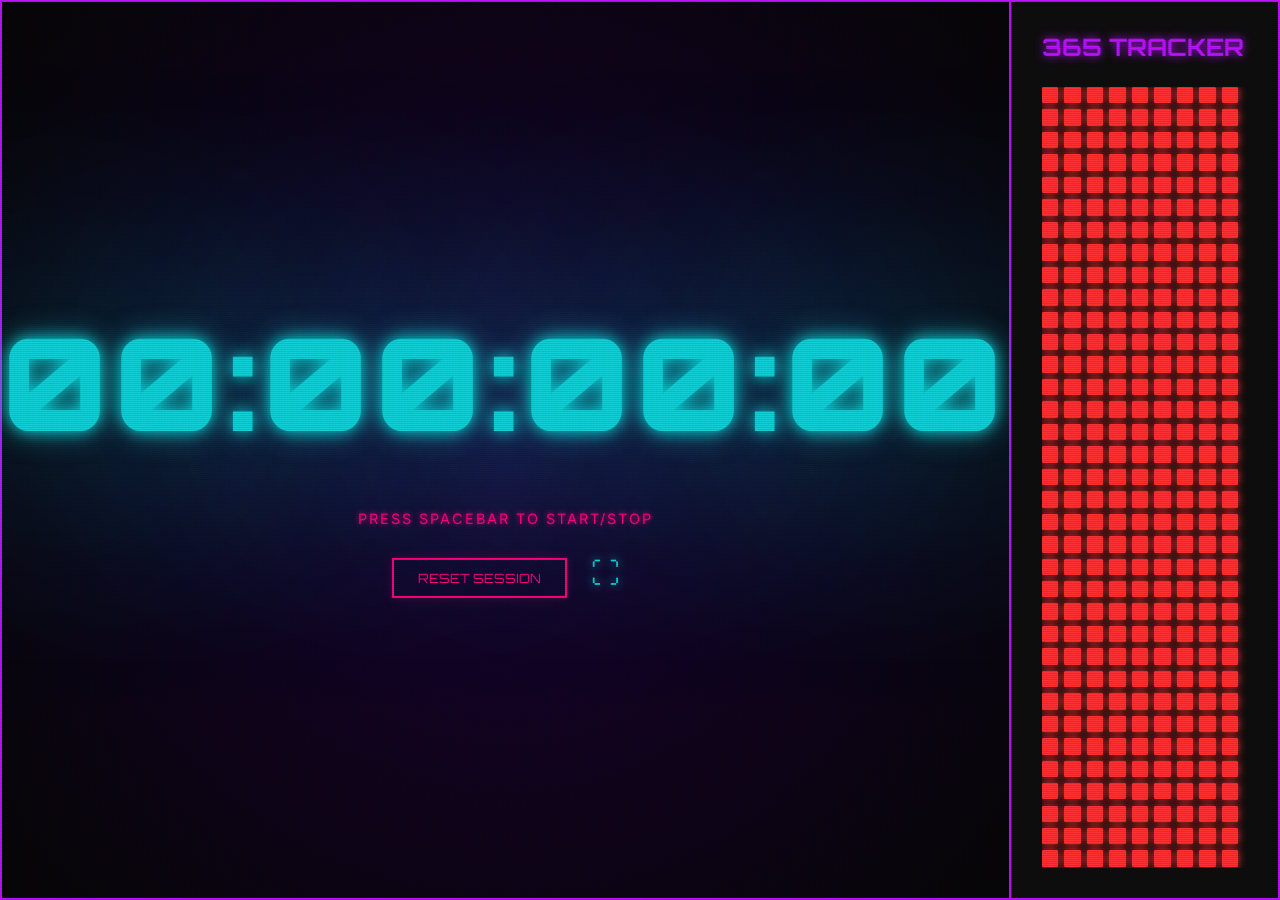
<file: docs/index.html>
<!DOCTYPE html>
<html lang="en">

<head>
    <meta charset="UTF-8">
    <meta name="viewport" content="width=device-width, initial-scale=1.0">
    <meta name="description" content="365 Stopwatch - A high-performance focus tracker with a 365-day consistency grid. Track your deep work with a dark neon retro aesthetic.">
    <meta name="keywords" content="stopwatch, focus tracker, deep work, productivity, consistency grid, neon retro, 365 days">
    <title>365 Stopwatch - High-Performance Focus Tracker</title>
    <link rel="preconnect" href="https://fonts.googleapis.com">
    <link rel="preconnect" href="https://fonts.gstatic.com" crossorigin>
    <link href="https://fonts.googleapis.com/css2?family=Orbitron:wght@400;700;900&family=Inter:wght@300;400;700&display=swap" rel="stylesheet">
    <link rel="stylesheet" href="css/style.css">
</head>

<body>
    <div class="scanlines"></div>
    <div id="app">

        <main class="container">
            <!-- Left Panel: Stopwatch -->
            <section class="stopwatch-section">
                <div class="timer-display" id="timer">00:00:00:00</div>
                <div class="controls">
                    <p class="instruction">Press Spacebar to Start/Stop</p>
                    <button id="reset-btn" class="secondary-btn">Reset Session</button>
                    <button id="fullscreen-btn" class="icon-btn" title="Fullscreen">⛶</button>
                </div>
            </section>

            <!-- Right Panel: 365 Tracker -->
            <section class="tracker-section">
                <div class="tracker-header">
                    <h2>365 Tracker</h2>
                    <div id="user-controls">
                        <!-- Injected by JS -->
                    </div>
                </div>
                <div class="grid-container" id="tracker-grid">
                    <!-- Grid items injected by JS -->
                </div>
            </section>
        </main>

    </div>
    <script type="module" src="js/main.js"></script>
</body>

</html>
</file>
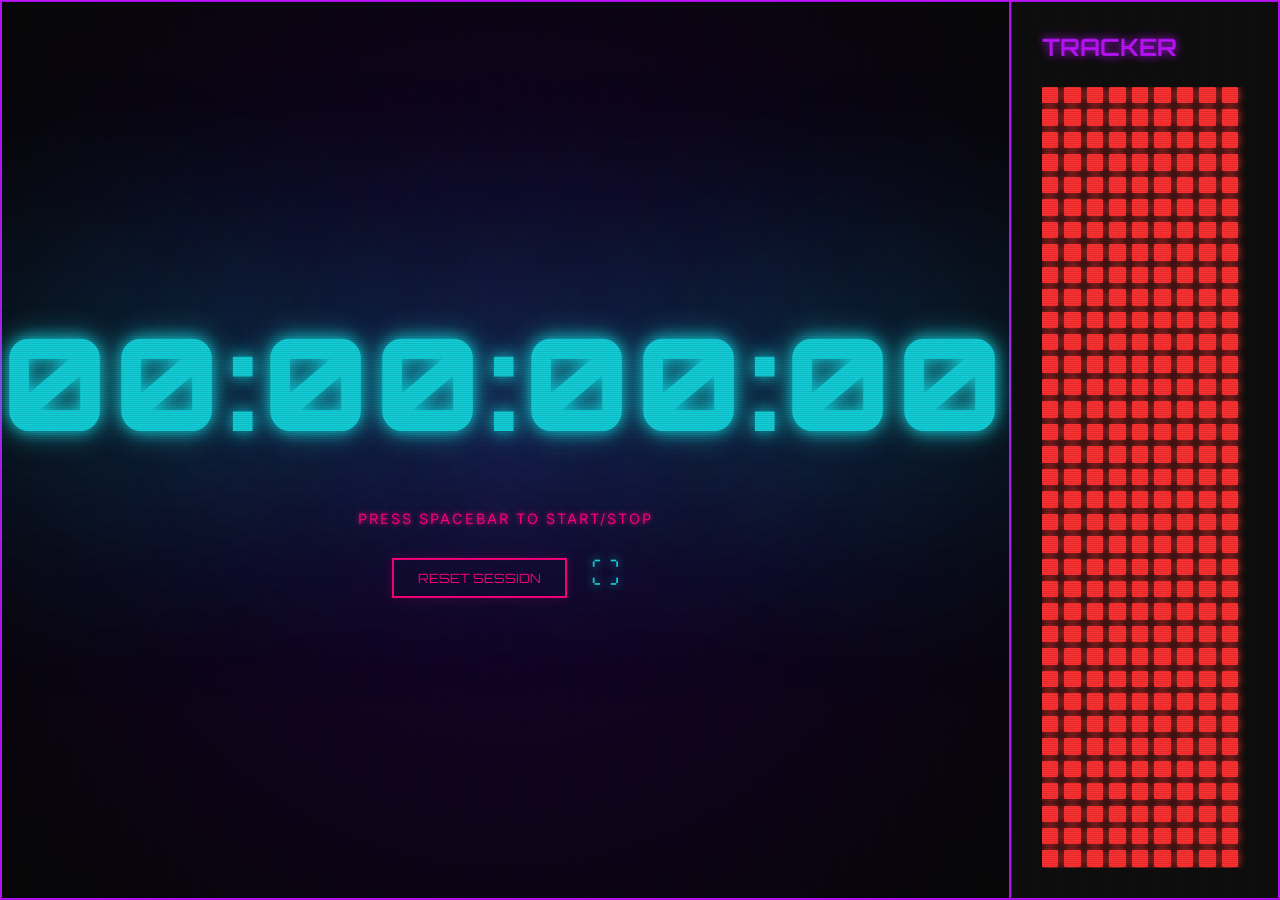
<file: frontend/index.html>
<!DOCTYPE html>
<html lang="en">

<head>
    <meta charset="UTF-8">
    <meta name="viewport" content="width=device-width, initial-scale=1.0">
    <title>Stopwatch & Focus Tracker</title>
    <link rel="preconnect" href="https://fonts.googleapis.com">
    <link rel="preconnect" href="https://fonts.gstatic.com" crossorigin>
    <link href="https://fonts.googleapis.com/css2?family=Orbitron:wght@400;700;900&family=Inter:wght@300;400;700&display=swap" rel="stylesheet">
    <link rel="stylesheet" href="css/style.css">
</head>

<body>
    <div class="scanlines"></div>
    <div id="app">

        <main class="container">
            <!-- Left Panel: Stopwatch -->
            <section class="stopwatch-section">
                <div class="timer-display" id="timer">00:00:00:00</div>
                <div class="controls">
                    <p class="instruction">Press Spacebar to Start/Stop</p>
                    <button id="reset-btn" class="secondary-btn">Reset Session</button>
                    <button id="fullscreen-btn" class="icon-btn" title="Fullscreen">⛶</button>
                </div>
            </section>

            <!-- Right Panel: 365 Tracker -->
            <section class="tracker-section">
                <div class="tracker-header">
                    <h2>Tracker</h2>
                    <div id="user-controls">
                        <!-- Injected by JS -->
                    </div>
                </div>
                <div class="grid-container" id="tracker-grid">
                    <!-- Grid items injected by JS -->
                </div>
            </section>
        </main>

    </div>
    <script type="module" src="js/main.js"></script>
</body>

</html>
</file>
<file: docs/css/style.css>
:root {
    --bg-color: #050505;
    --text-color: #ffffff;
    --neon-pink: #ff007f;
    --neon-cyan: #12d1db;
    --neon-purple: #bc13fe;
    --accent-green: #39ff14;
    --accent-red: #ff3131;
    --box-bg: #1a1a1a;
    --box-future: #0a0a0a;
    --panel-bg: #0d0d0d;
    --h-font: 'Inter', sans-serif;
    --retro-font: 'Orbitron', sans-serif;
}

* {
    box-sizing: border-box;
    margin: 0;
    padding: 0;
}

body {
    background-color: var(--bg-color);
    color: var(--text-color);
    font-family: var(--h-font);
    height: 100vh;
    overflow: hidden;
    position: relative;
    background-image: 
        linear-gradient(rgba(18, 16, 16, 0) 50%, rgba(0, 0, 0, 0.25) 50%),
        linear-gradient(90deg, rgba(255, 0, 0, 0.06), rgba(0, 255, 0, 0.02), rgba(0, 0, 255, 0.06));
    background-size: 100% 4px, 3px 100%;
}

/* CRT Scanline Effect */
.scanlines {
    position: fixed;
    top: 0;
    left: 0;
    width: 100%;
    height: 100%;
    background: linear-gradient(
        rgba(18, 16, 16, 0) 50%, 
        rgba(0, 0, 0, 0.1) 50%
    ), linear-gradient(
        90deg, 
        rgba(255, 0, 0, 0.03), 
        rgba(0, 255, 0, 0.01), 
        rgba(0, 0, 255, 0.03)
    );
    background-size: 100% 2px, 3px 100%;
    pointer-events: none;
    z-index: 1000;
}

#app {
    display: flex;
    flex-direction: column;
    height: 100%;
    border: 2px solid var(--neon-purple);
    box-shadow: inset 0 0 20px var(--neon-purple);
}

.container {
    display: flex;
    flex: 1;
    height: 100%;
}

/* Stopwatch Section */
.stopwatch-section {
    flex: 1;
    display: flex;
    flex-direction: column;
    justify-content: center;
    align-items: center;
    border-right: 2px solid var(--neon-purple);
    background: radial-gradient(circle at center, #1a0033 0%, #050505 100%);
}

.timer-display {
    font-family: var(--retro-font);
    font-weight: 900;
    font-size: 8rem;
    color: var(--neon-cyan);
    text-shadow: 
        0 0 5cap var(--neon-cyan),
        0 0 15px var(--neon-cyan),
        0 0 30px rgba(38, 209, 218, 0.59);
    user-select: none;
    letter-spacing: 5px;
    font-variant-numeric: tabular-nums;
    display: inline-block;
    min-width: 9ch;
    text-align: center;
}

.controls {
    margin-top: 3rem;
    text-align: center;
}

.instruction {
    margin-bottom: 30px;
    color: var(--neon-pink);
    text-transform: uppercase;
    letter-spacing: 2px;
    font-size: 0.9rem;
    text-shadow: 0 0 5px var(--neon-pink);
}

.secondary-btn {
    background: transparent;
    border: 2px solid var(--neon-pink);
    color: var(--neon-pink);
    padding: 10px 24px;
    cursor: pointer;
    font-family: var(--retro-font);
    font-size: 0.8rem;
    text-transform: uppercase;
    transition: all 0.3s cubic-bezier(0.175, 0.885, 0.32, 1.275);
    box-shadow: 0 0 10px rgba(255, 0, 127, 0.2);
}

.secondary-btn:hover {
    background: var(--neon-pink);
    color: #000;
    box-shadow: 0 0 20px var(--neon-pink);
    transform: scale(1.05);
}

.icon-btn {
    background: none;
    border: none;
    color: var(--neon-cyan);
    font-size: 1.8rem;
    cursor: pointer;
    margin-left: 20px;
    transition: all 0.3s;
    filter: drop-shadow(0 0 5px var(--neon-cyan));
}

.icon-btn:hover {
    color: #fff;
    transform: rotate(90deg);
}

/* Tracker Section */
.tracker-section {
    width: 450px;
    padding: 30px;
    background: var(--panel-bg);
    display: flex;
    flex-direction: column;
    border-left: 1px solid rgba(188, 19, 254, 0.3);
}

.tracker-header {
    display: flex;
    justify-content: space-between;
    align-items: center;
    margin-bottom: 25px;
}

.tracker-header h2 {
    font-family: var(--retro-font);
    font-size: 1.5rem;
    color: var(--neon-purple);
    text-shadow: 0 0 10px var(--neon-purple);
    text-transform: uppercase;
}

.grid-container {
    display: grid;
    grid-template-columns: repeat(auto-fill, minmax(16px, 1fr));
    gap: 6px;
    overflow-y: auto;
    padding-right: 10px;
}

.grid-container::-webkit-scrollbar {
    width: 6px;
}

.grid-container::-webkit-scrollbar-track {
    background: #000;
}

.grid-container::-webkit-scrollbar-thumb {
    background: var(--neon-purple);
    box-shadow: 0 0 10px var(--neon-purple);
}

.day-box {
    width: 100%;
    aspect-ratio: 1;
    background-color: var(--box-bg);
    border: 1px solid #222;
    border-radius: 1px;
    position: relative;
    transition: all 0.2s;
}

.day-box:hover {
    transform: scale(1.3);
    z-index: 10;
    border-color: #fff;
}

.day-box.status-green {
    background-color: var(--accent-green) !important;
    box-shadow: 0 0 8px var(--accent-green);
    border-color: var(--accent-green);
}

.day-box.status-red {
    background-color: var(--accent-red) !important;
    box-shadow: 0 0 8px var(--accent-red);
    border-color: var(--accent-red);
}

.day-box.current {
    border: 2px solid var(--neon-cyan) !important;
    box-shadow: 0 0 10px var(--neon-cyan);
    animation: pulse-cyan 2s infinite;
}

@keyframes pulse-cyan {
    0% { box-shadow: 0 0 5px var(--neon-cyan); }
    50% { box-shadow: 0 0 15px var(--neon-cyan); }
    100% { box-shadow: 0 0 5px var(--neon-cyan); }
}

/* Global Tooltip (JS Controlled) */
.global-tooltip {
    position: absolute;
    background: rgba(13, 13, 13, 0.95);
    color: var(--neon-cyan);
    padding: 8px 12px;
    border: 1px solid var(--neon-cyan);
    font-size: 0.8rem;
    font-family: var(--retro-font);
    white-space: pre;
    z-index: 9999;
    box-shadow: 0 0 15px rgba(0, 243, 255, 0.3);
    pointer-events: none;
    transform: translate(-50%, -100%);
    margin-top: -12px;
}

.global-tooltip.hidden {
    display: none;
}

/* Fullscreen override */
.fullscreen .stopwatch-section {
    position: fixed;
    top: 0;
    left: 0;
    width: 100%;
    height: 100%;
    background: radial-gradient(circle at center, #1a0033 0%, #050505 100%);
    z-index: 500;
    border: none;
}

.fullscreen .tracker-section {
    display: none;
}

/* Responsive */
@media (max-width: 768px) {
    .container {
        flex-direction: column;
    }

    .tracker-section {
        width: 100%;
        height: 40%;
        border-left: none;
        border-top: 2px solid var(--neon-purple);
    }

    .timer-display {
        font-size: 4rem;
    }
}
</file>
<file: frontend/css/style.css>
:root {
    --bg-color: #050505;
    --text-color: #ffffff;
    --neon-pink: #ff007f;
    --neon-cyan: #12d1db;
    --neon-purple: #bc13fe;
    --accent-green: #39ff14;
    --accent-red: #ff3131;
    --box-bg: #1a1a1a;
    --box-future: #0a0a0a;
    --panel-bg: #0d0d0d;
    --h-font: 'Inter', sans-serif;
    --retro-font: 'Orbitron', sans-serif;
}

* {
    box-sizing: border-box;
    margin: 0;
    padding: 0;
}

body {
    background-color: var(--bg-color);
    color: var(--text-color);
    font-family: var(--h-font);
    height: 100vh;
    overflow: hidden;
    position: relative;
    background-image: 
        linear-gradient(rgba(18, 16, 16, 0) 50%, rgba(0, 0, 0, 0.25) 50%),
        linear-gradient(90deg, rgba(255, 0, 0, 0.06), rgba(0, 255, 0, 0.02), rgba(0, 0, 255, 0.06));
    background-size: 100% 4px, 3px 100%;
}

/* CRT Scanline Effect */
.scanlines {
    position: fixed;
    top: 0;
    left: 0;
    width: 100%;
    height: 100%;
    background: linear-gradient(
        rgba(18, 16, 16, 0) 50%, 
        rgba(0, 0, 0, 0.1) 50%
    ), linear-gradient(
        90deg, 
        rgba(255, 0, 0, 0.03), 
        rgba(0, 255, 0, 0.01), 
        rgba(0, 0, 255, 0.03)
    );
    background-size: 100% 2px, 3px 100%;
    pointer-events: none;
    z-index: 1000;
}

#app {
    display: flex;
    flex-direction: column;
    height: 100%;
    border: 2px solid var(--neon-purple);
    box-shadow: inset 0 0 20px var(--neon-purple);
}

.container {
    display: flex;
    flex: 1;
    height: 100%;
}

/* Stopwatch Section */
.stopwatch-section {
    flex: 1;
    display: flex;
    flex-direction: column;
    justify-content: center;
    align-items: center;
    border-right: 2px solid var(--neon-purple);
    background: radial-gradient(circle at center, #1a0033 0%, #050505 100%);
}

.timer-display {
    font-family: var(--retro-font);
    font-weight: 900;
    font-size: 8rem;
    color: var(--neon-cyan);
    text-shadow: 
        0 0 5cap var(--neon-cyan),
        0 0 15px var(--neon-cyan),
        0 0 30px rgba(38, 209, 218, 0.59);
    user-select: none;
    letter-spacing: 5px;
    font-variant-numeric: tabular-nums;
    display: inline-block;
    min-width: 9ch;
    text-align: center;
}

.controls {
    margin-top: 3rem;
    text-align: center;
}

.instruction {
    margin-bottom: 30px;
    color: var(--neon-pink);
    text-transform: uppercase;
    letter-spacing: 2px;
    font-size: 0.9rem;
    text-shadow: 0 0 5px var(--neon-pink);
}

.secondary-btn {
    background: transparent;
    border: 2px solid var(--neon-pink);
    color: var(--neon-pink);
    padding: 10px 24px;
    cursor: pointer;
    font-family: var(--retro-font);
    font-size: 0.8rem;
    text-transform: uppercase;
    transition: all 0.3s cubic-bezier(0.175, 0.885, 0.32, 1.275);
    box-shadow: 0 0 10px rgba(255, 0, 127, 0.2);
}

.secondary-btn:hover {
    background: var(--neon-pink);
    color: #000;
    box-shadow: 0 0 20px var(--neon-pink);
    transform: scale(1.05);
}

.icon-btn {
    background: none;
    border: none;
    color: var(--neon-cyan);
    font-size: 1.8rem;
    cursor: pointer;
    margin-left: 20px;
    transition: all 0.3s;
    filter: drop-shadow(0 0 5px var(--neon-cyan));
}

.icon-btn:hover {
    color: #fff;
    transform: rotate(90deg);
}

/* Tracker Section */
.tracker-section {
    width: 450px;
    padding: 30px;
    background: var(--panel-bg);
    display: flex;
    flex-direction: column;
    border-left: 1px solid rgba(188, 19, 254, 0.3);
}

.tracker-header {
    display: flex;
    justify-content: space-between;
    align-items: center;
    margin-bottom: 25px;
}

.tracker-header h2 {
    font-family: var(--retro-font);
    font-size: 1.5rem;
    color: var(--neon-purple);
    text-shadow: 0 0 10px var(--neon-purple);
    text-transform: uppercase;
}

.grid-container {
    display: grid;
    grid-template-columns: repeat(auto-fill, minmax(16px, 1fr));
    gap: 6px;
    overflow-y: auto;
    padding-right: 10px;
}

.grid-container::-webkit-scrollbar {
    width: 6px;
}

.grid-container::-webkit-scrollbar-track {
    background: #000;
}

.grid-container::-webkit-scrollbar-thumb {
    background: var(--neon-purple);
    box-shadow: 0 0 10px var(--neon-purple);
}

.day-box {
    width: 100%;
    aspect-ratio: 1;
    background-color: var(--box-bg);
    border: 1px solid #222;
    border-radius: 1px;
    position: relative;
    transition: all 0.2s;
}

.day-box:hover {
    transform: scale(1.3);
    z-index: 10;
    border-color: #fff;
}

.day-box.status-green {
    background-color: var(--accent-green) !important;
    box-shadow: 0 0 8px var(--accent-green);
    border-color: var(--accent-green);
}

.day-box.status-red {
    background-color: var(--accent-red) !important;
    box-shadow: 0 0 8px var(--accent-red);
    border-color: var(--accent-red);
}

.day-box.current {
    border: 2px solid var(--neon-cyan) !important;
    box-shadow: 0 0 10px var(--neon-cyan);
    animation: pulse-cyan 2s infinite;
}

@keyframes pulse-cyan {
    0% { box-shadow: 0 0 5px var(--neon-cyan); }
    50% { box-shadow: 0 0 15px var(--neon-cyan); }
    100% { box-shadow: 0 0 5px var(--neon-cyan); }
}

/* Global Tooltip (JS Controlled) */
.global-tooltip {
    position: absolute;
    background: rgba(13, 13, 13, 0.95);
    color: var(--neon-cyan);
    padding: 8px 12px;
    border: 1px solid var(--neon-cyan);
    font-size: 0.8rem;
    font-family: var(--retro-font);
    white-space: pre;
    z-index: 9999;
    box-shadow: 0 0 15px rgba(0, 243, 255, 0.3);
    pointer-events: none;
    transform: translate(-50%, -100%);
    margin-top: -12px;
}

.global-tooltip.hidden {
    display: none;
}

/* Fullscreen override */
.fullscreen .stopwatch-section {
    position: fixed;
    top: 0;
    left: 0;
    width: 100%;
    height: 100%;
    background: radial-gradient(circle at center, #1a0033 0%, #050505 100%);
    z-index: 500;
    border: none;
}

.fullscreen .tracker-section {
    display: none;
}

/* Responsive */
@media (max-width: 768px) {
    .container {
        flex-direction: column;
    }

    .tracker-section {
        width: 100%;
        height: 40%;
        border-left: none;
        border-top: 2px solid var(--neon-purple);
    }

    .timer-display {
        font-size: 4rem;
    }
}
</file>
